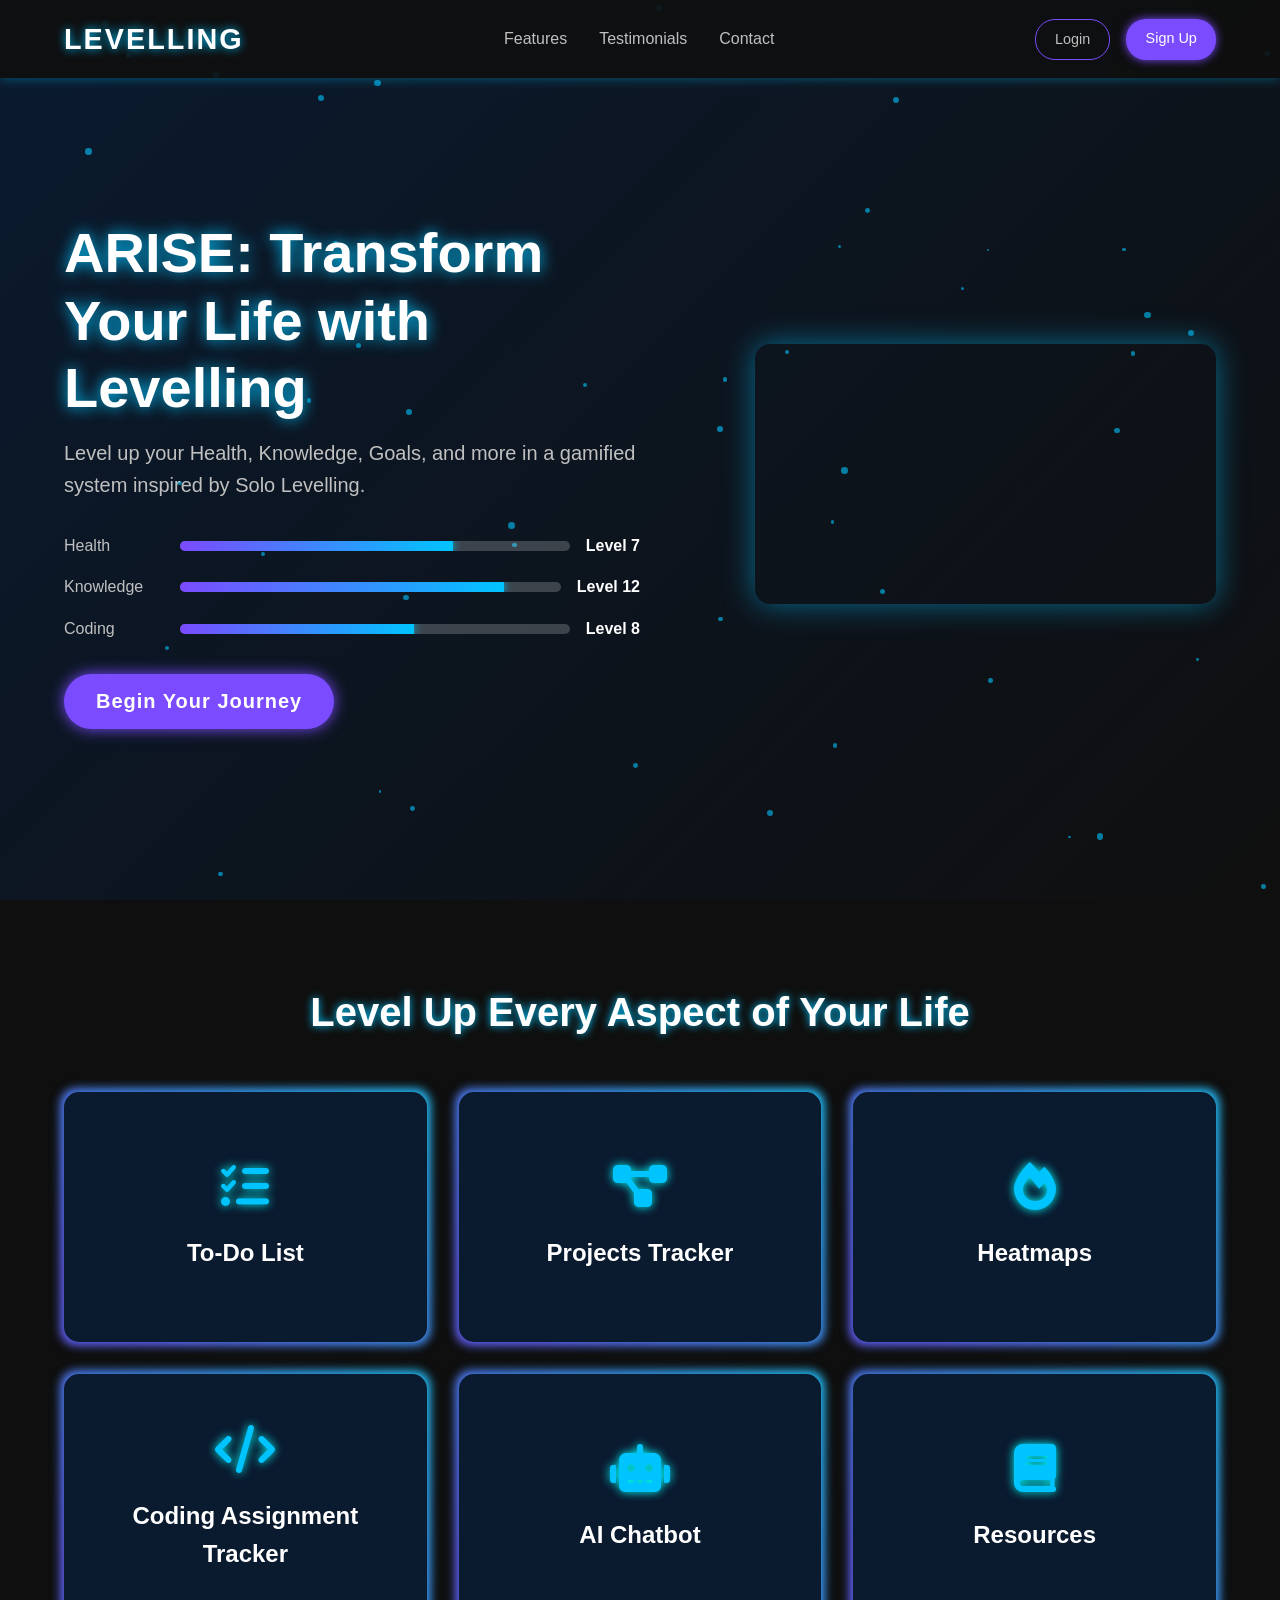
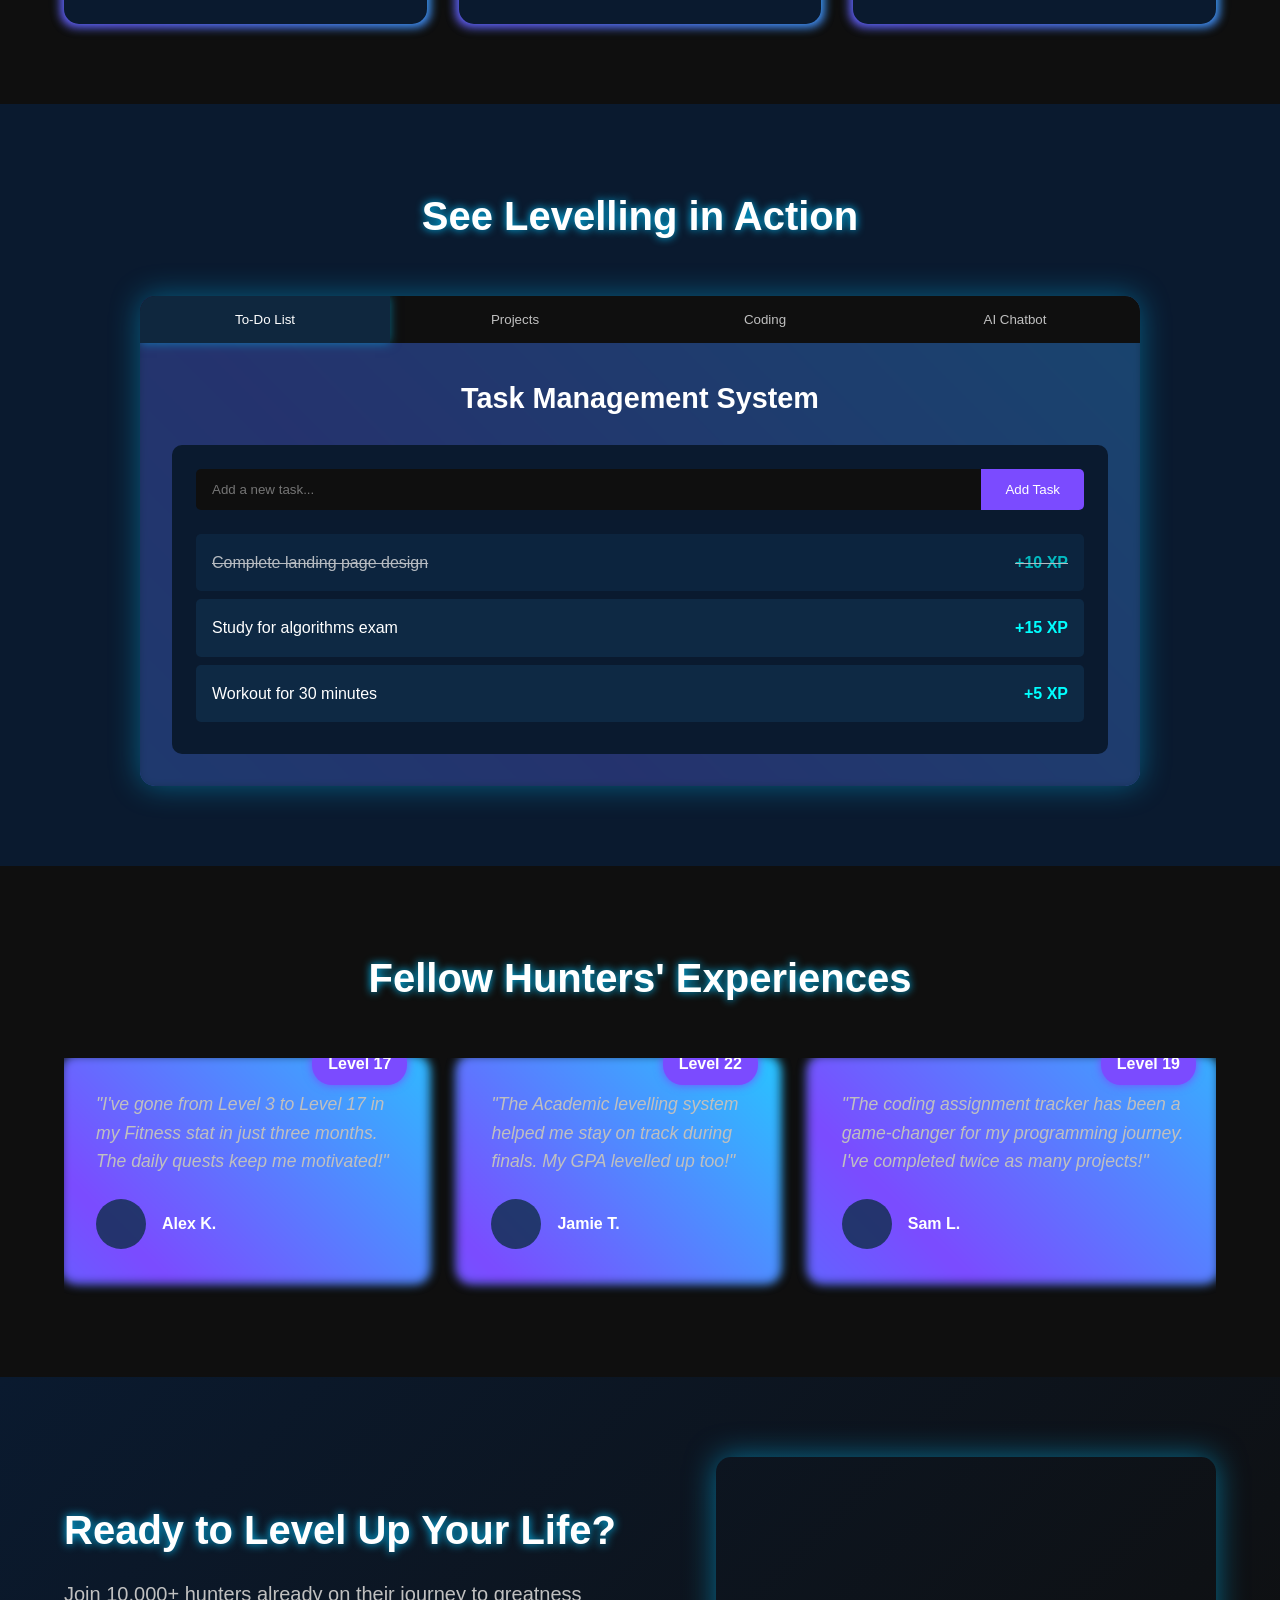
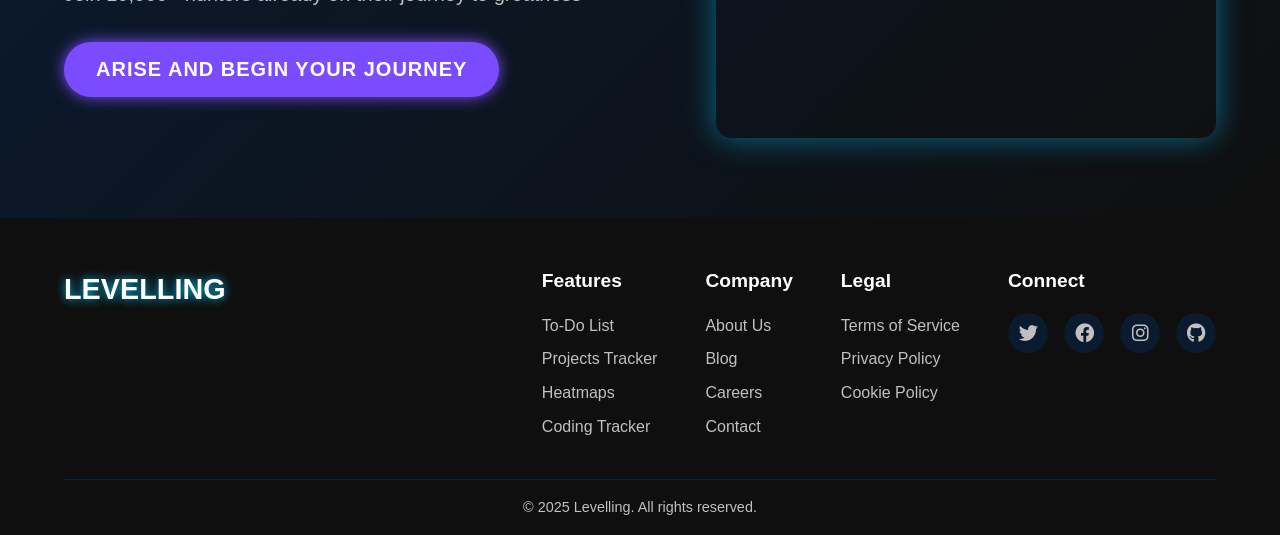
<file: index.html>
<!DOCTYPE html>
<html lang="en">
<head>
    <meta charset="UTF-8">
    <meta name="viewport" content="width=device-width, initial-scale=1.0">
    <title>Levelling - Gamified Personal Growth</title>
    <link rel="stylesheet" href="styles.css">
    <link rel="stylesheet" href="https://cdnjs.cloudflare.com/ajax/libs/font-awesome/6.0.0-beta3/css/all.min.css">
</head>
<body>
    <div class="parallax-container">
        <div class="stars"></div>
        <div class="twinkling"></div>
    </div>

    <nav class="navbar">
        <div class="logo">LEVELLING</div>
        <ul class="nav-links">
            <li><a href="#features">Features</a></li>
            <li><a href="#testimonials">Testimonials</a></li>
            <li><a href="#contact">Contact</a></li>
        </ul>
        <div class="auth-buttons">
            <a href="auth.html" class="login-btn">Login</a>
            <a href="auth.html" class="signup-btn">Sign Up</a>
        </div>
        <div class="mobile-menu-btn">
            <span></span>
            <span></span>
            <span></span>
        </div>
    </nav>

    <header class="hero">
        <div class="hero-content">
            <h1>ARISE: Transform Your Life with Levelling</h1>
            <p>Level up your Health, Knowledge, Goals, and more in a gamified system inspired by Solo Levelling.</p>
            <div class="hero-stats">
                <div class="stat">
                    <span class="stat-name">Health</span>
                    <div class="progress-bar">
                        <div class="progress" style="width: 70%"></div>
                    </div>
                    <span class="stat-level">Level 7</span>
                </div>
                <div class="stat">
                    <span class="stat-name">Knowledge</span>
                    <div class="progress-bar">
                        <div class="progress" style="width: 85%"></div>
                    </div>
                    <span class="stat-level">Level 12</span>
                </div>
                <div class="stat">
                    <span class="stat-name">Coding</span>
                    <div class="progress-bar">
                        <div class="progress" style="width: 60%"></div>
                    </div>
                    <span class="stat-level">Level 8</span>
                </div>
            </div>
            <button class="cta">Begin Your Journey</button>
        </div>
        <div class="hero-video">
            <div class="video-container">
                <iframe width="100%" height="100%" src="https://www.youtube.com/embed/XqD0oCHLIF8?autoplay=0&mute=1" frameborder="0" allow="accelerometer; autoplay; clipboard-write; encrypted-media; gyroscope; picture-in-picture" allowfullscreen></iframe>
            </div>
        </div>
    </header>

    <section id="features" class="features">
        <h2>Level Up Every Aspect of Your Life</h2>
        <div class="feature-cards">
            <div class="flip-card">
                <div class="flip-card-inner">
                    <div class="flip-card-front">
                        <i class="fas fa-tasks"></i>
                        <h3>To-Do List</h3>
                    </div>
                    <div class="flip-card-back">
                        <p>Organize your daily tasks and level up as you complete them. Earn XP for each completed task.</p>
                    </div>
                </div>
            </div>
            <div class="flip-card">
                <div class="flip-card-inner">
                    <div class="flip-card-front">
                        <i class="fas fa-project-diagram"></i>
                        <h3>Projects Tracker</h3>
                    </div>
                    <div class="flip-card-back">
                        <p>Keep track of your projects and milestones with ease. Visualize progress and deadlines.</p>
                    </div>
                </div>
            </div>
            <div class="flip-card">
                <div class="flip-card-inner">
                    <div class="flip-card-front">
                        <i class="fas fa-fire"></i>
                        <h3>Heatmaps</h3>
                    </div>
                    <div class="flip-card-back">
                        <p>Visualize your productivity and progress over time with beautiful, interactive heatmaps.</p>
                    </div>
                </div>
            </div>
            <div class="flip-card">
                <div class="flip-card-inner">
                    <div class="flip-card-front">
                        <i class="fas fa-code"></i>
                        <h3>Coding Assignment Tracker</h3>
                    </div>
                    <div class="flip-card-back">
                        <p>Track your coding assignments and improve your skills with built-in reminders and progress tracking.</p>
                    </div>
                </div>
            </div>
            <div class="flip-card">
                <div class="flip-card-inner">
                    <div class="flip-card-front">
                        <i class="fas fa-robot"></i>
                        <h3>AI Chatbot</h3>
                    </div>
                    <div class="flip-card-back">
                        <p>Get instant help and motivation from your personal AI assistant. Ask questions anytime.</p>
                    </div>
                </div>
            </div>
            <div class="flip-card">
                <div class="flip-card-inner">
                    <div class="flip-card-front">
                        <i class="fas fa-book"></i>
                        <h3>Resources</h3>
                    </div>
                    <div class="flip-card-back">
                        <p>Access curated learning materials and coding resources to accelerate your growth.</p>
                    </div>
                </div>
            </div>
        </div>
    </section>

    <section class="demo">
        <h2>See Levelling in Action</h2>
        <div class="demo-container">
            <div class="demo-tabs">
                <button class="demo-tab active" data-tab="todo">To-Do List</button>
                <button class="demo-tab" data-tab="projects">Projects</button>
                <button class="demo-tab" data-tab="coding">Coding</button>
                <button class="demo-tab" data-tab="chatbot">AI Chatbot</button>
            </div>
            <div class="demo-content">
                <div class="demo-panel active" id="todo-panel">
                    <h3>Task Management System</h3>
                    <div class="todo-demo">
                        <div class="todo-input">
                            <input type="text" placeholder="Add a new task...">
                            <button>Add Task</button>
                        </div>
                        <ul class="todo-list">
                            <li class="completed">Complete landing page design <span class="xp">+10 XP</span></li>
                            <li>Study for algorithms exam <span class="xp">+15 XP</span></li>
                            <li>Workout for 30 minutes <span class="xp">+5 XP</span></li>
                        </ul>
                    </div>
                </div>
                <div class="demo-panel" id="projects-panel">
                    <h3>Project Tracking</h3>
                    <!-- Projects content will be added by JS -->
                </div>
                <div class="demo-panel" id="coding-panel">
                    <h3>Coding Assignments</h3>
                    <!-- Coding content will be added by JS -->
                </div>
                <div class="demo-panel" id="chatbot-panel">
                    <h3>AI Assistant</h3>
                    <!-- Chatbot content will be added by JS -->
                </div>
            </div>
        </div>
    </section>

    <section id="testimonials" class="testimonials">
        <h2>Fellow Hunters' Experiences</h2>
        <div class="testimonial-cards">
            <div class="testimonial-card">
                <div class="user-level">Level 17</div>
                <p>"I've gone from Level 3 to Level 17 in my Fitness stat in just three months. The daily quests keep me motivated!"</p>
                <div class="user-info">
                    <div class="user-avatar"></div>
                    <div class="user-name">Alex K.</div>
                </div>
            </div>
            <div class="testimonial-card">
                <div class="user-level">Level 22</div>
                <p>"The Academic levelling system helped me stay on track during finals. My GPA levelled up too!"</p>
                <div class="user-info">
                    <div class="user-avatar"></div>
                    <div class="user-name">Jamie T.</div>
                </div>
            </div>
            <div class="testimonial-card">
                <div class="user-level">Level 19</div>
                <p>"The coding assignment tracker has been a game-changer for my programming journey. I've completed twice as many projects!"</p>
                <div class="user-info">
                    <div class="user-avatar"></div>
                    <div class="user-name">Sam L.</div>
                </div>
            </div>
        </div>
    </section>

    <section id="contact" class="cta-section">
        <div class="cta-container">
            <div class="cta-content">
                <h2>Ready to Level Up Your Life?</h2>
                <p>Join 10,000+ hunters already on their journey to greatness</p>
                <button class="cta">ARISE AND BEGIN YOUR JOURNEY</button>
            </div>
            <div class="cta-video">
                <div class="video-container">
                    <iframe width="100%" height="100%" src="https://www.youtube.com/embed/C0zMWogztQs?autoplay=0&mute=1" frameborder="0" allow="accelerometer; autoplay; clipboard-write; encrypted-media; gyroscope; picture-in-picture" allowfullscreen></iframe>
                </div>
            </div>
        </div>
    </section>

    <footer>
        <div class="footer-content">
            <div class="footer-logo">LEVELLING</div>
            <div class="footer-links">
                <div class="footer-column">
                    <h4>Features</h4>
                    <ul>
                        <li><a href="#">To-Do List</a></li>
                        <li><a href="#">Projects Tracker</a></li>
                        <li><a href="#">Heatmaps</a></li>
                        <li><a href="#">Coding Tracker</a></li>
                    </ul>
                </div>
                <div class="footer-column">
                    <h4>Company</h4>
                    <ul>
                        <li><a href="#">About Us</a></li>
                        <li><a href="#">Blog</a></li>
                        <li><a href="#">Careers</a></li>
                        <li><a href="#">Contact</a></li>
                    </ul>
                </div>
                <div class="footer-column">
                    <h4>Legal</h4>
                    <ul>
                        <li><a href="#">Terms of Service</a></li>
                        <li><a href="#">Privacy Policy</a></li>
                        <li><a href="#">Cookie Policy</a></li>
                    </ul>
                </div>
                <div class="footer-column">
                    <h4>Connect</h4>
                    <div class="social-icons">
                        <a href="#"><i class="fab fa-twitter"></i></a>
                        <a href="#"><i class="fab fa-facebook"></i></a>
                        <a href="#"><i class="fab fa-instagram"></i></a>
                        <a href="#"><i class="fab fa-github"></i></a>
                    </div>
                </div>
            </div>
        </div>
        <div class="footer-bottom">
            <p>&copy; 2025 Levelling. All rights reserved.</p>
        </div>
    </footer>

    <script src="script.js"></script>
</body>
</html>
</file>
<file: styles.css>
/* Color Palette */
:root {
  /* Primary Colors */
  --dark-black: #0F0F0F;
  --deep-navy: #0A1A2F;
  --electric-blue: #00C4FF;
  
  /* Secondary/Accent Colors */
  --blood-red: #D10000;
  --purple-indigo: #7B4BFF;
  --silver: #C0C0C0;
  
  /* Glow Effects */
  --cyan-glow: #00FFFF;
  --white-glow: #FFFFFF;
}

/* Base Styles */
* {
    margin: 0;
    padding: 0;
    box-sizing: border-box;
}

body {
    margin: 0;
    font-family: 'Segoe UI', Tahoma, Geneva, Verdana, sans-serif;
    background-color: var(--dark-black);
    color: var(--white-glow);
    line-height: 1.6;
    overflow-x: hidden;
}

a {
    text-decoration: none;
    color: inherit;
}

ul {
    list-style: none;
}

/* Parallax Background */
.parallax-container {
    position: fixed;
    top: 0;
    left: 0;
    width: 100%;
    height: 100%;
    z-index: -1;
}

.stars, .twinkling {
    position: absolute;
    top: 0;
    left: 0;
    width: 100%;
    height: 100%;
}

.stars {
    background: url('https://i.imgur.com/YKY28eT.png') repeat top center;
    z-index: -2;
}

.twinkling {
    background: url('https://i.imgur.com/XYMF4ca.png') repeat top center;
    z-index: -1;
    animation: move-twink-back 200s linear infinite;
}

@keyframes move-twink-back {
    from {background-position: 0 0;}
    to {background-position: -10000px 5000px;}
}

/* Navbar */
.navbar {
    display: flex;
    justify-content: space-between;
    align-items: center;
    padding: 1rem 5%;
    background-color: rgba(15, 15, 15, 0.95);
    position: fixed;
    width: 100%;
    top: 0;
    z-index: 1000;
    box-shadow: 0 2px 10px rgba(0, 196, 255, 0.3);
}

.logo {
    font-size: 1.8rem;
    font-weight: bold;
    color: var(--white-glow);
    text-shadow: 0 0 10px var(--electric-blue);
    letter-spacing: 2px;
}

.nav-links {
    display: flex;
    gap: 2rem;
}

.nav-links li a {
    color: var(--silver);
    transition: color 0.3s ease;
}

.nav-links li a:hover {
    color: var(--electric-blue);
}

.auth-buttons {
    display: flex;
    gap: 1rem;
}

.login-btn, .signup-btn {
    padding: 0.5rem 1.2rem;
    border-radius: 20px;
    font-size: 0.9rem;
    cursor: pointer;
    transition: all 0.3s ease;
    display: inline-block;
}

.login-btn {
    background: transparent;
    border: 1px solid var(--purple-indigo);
    color: var(--silver);
}

.login-btn:hover {
    background-color: rgba(123, 75, 255, 0.2);
}

.signup-btn {
    background-color: var(--purple-indigo);
    border: none;
    color: var(--white-glow);
    box-shadow: 0 0 10px var(--purple-indigo);
}

.signup-btn:hover {
    background-color: var(--electric-blue);
    box-shadow: 0 0 15px var(--electric-blue);
}

.mobile-menu-btn {
    display: none;
    flex-direction: column;
    justify-content: space-between;
    width: 30px;
    height: 21px;
    cursor: pointer;
}

.mobile-menu-btn span {
    height: 3px;
    width: 100%;
    background-color: var(--silver);
    border-radius: 3px;
    transition: all 0.3s ease;
}

/* Hero Section */
.hero {
    display: flex;
    align-items: center;
    justify-content: space-between;
    min-height: 100vh;
    padding: 5rem 5% 2rem;
    background: linear-gradient(135deg, var(--deep-navy), var(--dark-black));
    position: relative;
    overflow: hidden;
}

.hero-content {
    max-width: 50%;
    position: relative;
    z-index: 2;
}

.hero h1 {
    font-size: 3.5rem;
    color: var(--white-glow);
    text-shadow: 0 0 15px var(--electric-blue);
    margin-bottom: 1rem;
    line-height: 1.2;
}

.hero p {
    font-size: 1.25rem;
    color: var(--silver);
    margin-bottom: 2rem;
}

.hero-stats {
    margin-bottom: 2rem;
}

.stat {
    display: flex;
    align-items: center;
    margin-bottom: 1rem;
}

.stat-name {
    width: 100px;
    color: var(--silver);
}

.progress-bar {
    flex: 1;
    height: 10px;
    background-color: rgba(255, 255, 255, 0.2);
    border-radius: 5px;
    margin: 0 1rem;
    overflow: hidden;
}

.progress {
    height: 100%;
    background: linear-gradient(90deg, var(--purple-indigo), var(--electric-blue));
    box-shadow: 0 0 10px var(--electric-blue);
}

.stat-level {
    color: var(--white-glow);
    font-weight: bold;
}

.cta {
    background-color: var(--purple-indigo);
    border: none;
    padding: 1rem 2rem;
    font-size: 1.25rem;
    color: var(--white-glow);
    border-radius: 30px;
    cursor: pointer;
    box-shadow: 0 0 15px var(--purple-indigo);
    transition: background-color 0.3s ease, box-shadow 0.3s ease;
    font-weight: bold;
    letter-spacing: 1px;
}

.cta:hover {
    background-color: var(--electric-blue);
    box-shadow: 0 0 25px var(--electric-blue);
    transform: translateY(-3px);
}

.hero-video {
    width: 40%;
    position: relative;
    z-index: 2;
}

.video-container {
    position: relative;
    width: 100%;
    padding-bottom: 56.25%; /* 16:9 Aspect Ratio */
    height: 0;
    overflow: hidden;
    border-radius: 15px;
    box-shadow: 0 0 30px rgba(0, 196, 255, 0.5);
}

.video-container iframe {
    position: absolute;
    top: 0;
    left: 0;
    width: 100%;
    height: 100%;
}

/* Features Section */
.features {
    padding: 5rem 5%;
    background-color: var(--dark-black);
}

.features h2 {
    text-align: center;
    font-size: 2.5rem;
    margin-bottom: 3rem;
    color: var(--white-glow);
    text-shadow: 0 0 8px var(--electric-blue);
}

.feature-cards {
    display: grid;
    grid-template-columns: repeat(auto-fit, minmax(300px, 1fr));
    gap: 2rem;
    max-width: 1200px;
    margin: 0 auto;
}

/* Flip Cards */
.flip-card {
    background-color: transparent;
    perspective: 1000px;
    height: 250px;
}

.flip-card-inner {
    position: relative;
    width: 100%;
    height: 100%;
    text-align: center;
    transition: transform 0.8s;
    transform-style: preserve-3d;
}

.flip-card:hover .flip-card-inner {
    transform: rotateY(180deg);
}

.flip-card-front, .flip-card-back {
    position: absolute;
    width: 100%;
    height: 100%;
    -webkit-backface-visibility: hidden;
    backface-visibility: hidden;
    border-radius: 15px;
    display: flex;
    flex-direction: column;
    justify-content: center;
    align-items: center;
    padding: 2rem;
}

.flip-card-front {
    background-color: var(--deep-navy);
    color: var(--white-glow);
    box-shadow: 0 0 15px rgba(0, 196, 255, 0.3);
}

.flip-card-back {
    background-color: var(--deep-navy);
    color: var(--silver);
    transform: rotateY(180deg);
    box-shadow: 0 0 15px rgba(123, 75, 255, 0.3);
}

.flip-card-front i {
    font-size: 3rem;
    color: var(--electric-blue);
    margin-bottom: 1.5rem;
    text-shadow: 0 0 10px var(--cyan-glow);
}

.flip-card-front h3 {
    color: var(--white-glow);
    font-size: 1.5rem;
}

.flip-card-back p {
    font-size: 1.1rem;
}

/* Demo Section */
.demo {
    padding: 5rem 5%;
    background-color: var(--deep-navy);
}

.demo h2 {
    text-align: center;
    font-size: 2.5rem;
    margin-bottom: 3rem;
    color: var(--white-glow);
    text-shadow: 0 0 8px var(--electric-blue);
}

.demo-container {
    max-width: 1000px;
    margin: 0 auto;
    background-color: rgba(15, 45, 74, 0.8);
    border-radius: 15px;
    overflow: hidden;
    box-shadow: 0 0 30px rgba(0, 196, 255, 0.4);
}

.demo-tabs {
    display: flex;
    background-color: var(--dark-black);
    flex-wrap: wrap;
}

.demo-tab {
    padding: 1rem 2rem;
    background: none;
    border: none;
    color: var(--silver);
    cursor: pointer;
    transition: all 0.3s ease;
    flex: 1;
    text-align: center;
    min-width: 120px;
}

.demo-tab.active {
    background-color: rgba(15, 45, 74, 0.8);
    color: var(--white-glow);
    box-shadow: 0 0 10px rgba(0, 196, 255, 0.5);
}

.demo-tab:hover:not(.active) {
    background-color: var(--deep-navy);
    color: var(--silver);
}

.demo-content {
    padding: 2rem;
}

.demo-panel {
    display: none;
}

.demo-panel.active {
    display: block;
    animation: fadeIn 0.5s ease;
}

@keyframes fadeIn {
    from { opacity: 0; }
    to { opacity: 1; }
}

.demo-panel h3 {
    color: var(--white-glow);
    margin-bottom: 1.5rem;
    font-size: 1.8rem;
    text-align: center;
}

.todo-demo {
    background-color: var(--deep-navy);
    border-radius: 10px;
    padding: 1.5rem;
}

.todo-input {
    display: flex;
    margin-bottom: 1.5rem;
}

.todo-input input {
    flex: 1;
    padding: 0.8rem 1rem;
    border: none;
    background-color: var(--dark-black);
    color: var(--silver);
    border-radius: 5px 0 0 5px;
}

.todo-input button {
    padding: 0.8rem 1.5rem;
    background-color: var(--purple-indigo);
    color: var(--white-glow);
    border: none;
    border-radius: 0 5px 5px 0;
    cursor: pointer;
}

.todo-list li {
    padding: 1rem;
    background-color: rgba(15, 45, 74, 0.8);
    margin-bottom: 0.5rem;
    border-radius: 5px;
    display: flex;
    justify-content: space-between;
    align-items: center;
}

.todo-list li.completed {
    text-decoration: line-through;
    opacity: 0.7;
}

.xp {
    color: var(--cyan-glow);
    font-weight: bold;
}

/* Testimonials Section */
.testimonials {
    padding: 5rem 5%;
    background-color: var(--dark-black);
}

.testimonials h2 {
    text-align: center;
    font-size: 2.5rem;
    margin-bottom: 3rem;
    color: var(--white-glow);
    text-shadow: 0 0 8px var(--electric-blue);
}

.testimonial-cards {
    display: flex;
    gap: 2rem;
    max-width: 1200px;
    margin: 0 auto;
    overflow-x: auto;
    padding-bottom: 1rem;
}

.testimonial-card {
    background: var(--deep-navy);
    border-radius: 15px;
    padding: 2rem;
    box-shadow: 0 0 15px rgba(0, 196, 255, 0.3);
    min-width: 300px;
    position: relative;
}

.user-level {
    position: absolute;
    top: -15px;
    right: 20px;
    background-color: var(--purple-indigo);
    color: var(--white-glow);
    padding: 0.5rem 1rem;
    border-radius: 20px;
    font-weight: bold;
    box-shadow: 0 0 10px var(--purple-indigo);
}

.testimonial-card p {
    color: var(--silver);
    font-style: italic;
    margin-bottom: 1.5rem;
    font-size: 1.1rem;
}

.user-info {
    display: flex;
    align-items: center;
}

.user-avatar {
    width: 50px;
    height: 50px;
    border-radius: 50%;
    background-color: rgba(15, 45, 74, 0.8);
    margin-right: 1rem;
}

.user-name {
    color: var(--white-glow);
    font-weight: bold;
}

/* CTA Section */
.cta-section {
    padding: 5rem 5%;
    background: linear-gradient(135deg, var(--deep-navy), var(--dark-black));
}

.cta-container {
    display: flex;
    align-items: center;
    justify-content: space-between;
    max-width: 1200px;
    margin: 0 auto;
    gap: 2rem;
}

.cta-content {
    flex: 1;
}

.cta-section h2 {
    font-size: 2.5rem;
    color: var(--white-glow);
    margin-bottom: 1rem;
    text-shadow: 0 0 10px var(--electric-blue);
}

.cta-section p {
    font-size: 1.25rem;
    color: var(--silver);
    margin-bottom: 2rem;
}

.cta-video {
    flex: 1;
    max-width: 500px;
}

/* Footer */
footer {
    background-color: var(--dark-black);
    padding: 3rem 5% 1rem;
}

.footer-content {
    display: flex;
    flex-wrap: wrap;
    justify-content: space-between;
    margin-bottom: 2rem;
}

.footer-logo {
    font-size: 1.8rem;
    font-weight: bold;
    color: var(--white-glow);
    text-shadow: 0 0 10px var(--electric-blue);
    margin-bottom: 1rem;
}

.footer-links {
    display: flex;
    flex-wrap: wrap;
    gap: 3rem;
}

.footer-column h4 {
    color: var(--white-glow);
    margin-bottom: 1rem;
    font-size: 1.2rem;
}

.footer-column ul li {
    margin-bottom: 0.5rem;
}

.footer-column ul li a {
    color: var(--silver);
    transition: color 0.3s ease;
}

.footer-column ul li a:hover {
    color: var(--electric-blue);
}

.social-icons {
    display: flex;
    gap: 1rem;
}

.social-icons a {
    display: flex;
    align-items: center;
    justify-content: center;
    width: 40px;
    height: 40px;
    background-color: var(--deep-navy);
    border-radius: 50%;
    transition: all 0.3s ease;
}

.social-icons a:hover {
    background-color: var(--purple-indigo);
    transform: translateY(-3px);
    box-shadow: 0 0 10px var(--electric-blue);
}

.social-icons i {
    font-size: 1.2rem;
    color: var(--silver);
}

.footer-bottom {
    text-align: center;
    padding-top: 1rem;
    border-top: 1px solid rgba(15, 45, 74, 0.8);
    color: var(--silver);
    font-size: 0.9rem;
}

/* Chat interface */
.chat-interface {
    display: flex;
    flex-direction: column;
    height: 300px;
    background-color: var(--deep-navy);
    border-radius: 10px;
    overflow: hidden;
}

.chat-messages {
    flex: 1;
    padding: 1rem;
    overflow-y: auto;
    display: flex;
    flex-direction: column;
}

.message {
    max-width: 80%;
    padding: 0.8rem 1rem;
    margin-bottom: 0.8rem;
    border-radius: 10px;
}

.message.user {
    align-self: flex-end;
    background-color: var(--purple-indigo);
    color: var(--white-glow);
    border-radius: 10px 10px 0 10px;
}

.message.bot {
    align-self: flex-start;
    background-color: rgba(15, 45, 74, 0.8);
    color: var(--silver);
    border-radius: 10px 10px 10px 0;
}

.chat-input {
    display: flex;
    padding: 0.8rem;
    background-color: var(--dark-black);
}

.chat-input input {
    flex: 1;
    padding: 0.8rem;
    border: none;
    background-color: var(--deep-navy);
    color: var(--silver);
    border-radius: 5px 0 0 5px;
}

.chat-input button {
    padding: 0.8rem 1.2rem;
    background-color: var(--purple-indigo);
    color: var(--white-glow);
    border: none;
    border-radius: 0 5px 5px 0;
    cursor: pointer;
}

/* Heatmap */
.heatmap-demo {
    margin-top: 1.5rem;
}

.heatmap-demo h4 {
    margin-bottom: 1rem;
    color: var(--white-glow);
}

.heatmap-grid {
    display: grid;
    grid-template-columns: repeat(12, 1fr);
    grid-template-rows: repeat(7, 1fr);
    gap: 4px;
    margin-bottom: 1rem;
}

.heatmap-cell {
    width: 100%;
    aspect-ratio: 1;
    border-radius: 2px;
}

.intensity-0 {
    background-color: var(--dark-black);
}

.intensity-1 {
    background-color: var(--deep-navy);
}

.intensity-2 {
    background-color: rgba(15, 45, 74, 0.8);
}

.intensity-3 {
    background-color: var(--purple-indigo);
}

.intensity-4 {
    background-color: var(--electric-blue);
}

.heatmap-legend {
    display: flex;
    justify-content: center;
    gap: 1rem;
    flex-wrap: wrap;
}

.legend-item {
    display: flex;
    align-items: center;
    font-size: 0.8rem;
    color: var(--silver);
}

.legend-color {
    width: 12px;
    height: 12px;
    margin-right: 5px;
    border-radius: 2px;
}

/* Projects demo */
.projects-demo {
    display: flex;
    flex-direction: column;
    gap: 1rem;
    margin-top: 1.5rem;
}

.project-card {
    background-color: var(--deep-navy);
    border-radius: 10px;
    padding: 1.5rem;
}

.project-card h4 {
    color: var(--white-glow);
    margin-bottom: 1rem;
}

.project-progress {
    display: flex;
    align-items: center;
    gap: 1rem;
    margin-bottom: 1rem;
}

.project-progress .progress-bar {
    flex: 1;
}

.project-details {
    display: flex;
    justify-content: space-between;
    color: var(--silver);
    font-size: 0.9rem;
}

.days-left {
    color: var(--cyan-glow);
}

/* Level notification */
.level-notification {
    position: fixed;
    top: 20px;
    right: 20px;
    background-color: var(--purple-indigo);
    color: var(--white-glow);
    padding: 1rem;
    border-radius: 10px;
    z-index: 1000;
    transform: translateX(150%);
    transition: transform 0.3s ease;
    box-shadow: 0 0 15px rgba(123, 75, 255, 0.7);
}

.level-notification.show {
    transform: translateX(0);
}

/* Magic effect */
.magic-effect {
    position: absolute;
    border-radius: 5px;
    pointer-events: none;
    z-index: 999;
    background: radial-gradient(circle, rgba(0, 196, 255, 0.5) 0%, rgba(0, 196, 255, 0) 70%);
    animation: magic-pulse 1s ease-out;
}

@keyframes magic-pulse {
    0% {
        transform: scale(0.95);
        opacity: 0.7;
    }
    50% {
        transform: scale(1.05);
        opacity: 0.3;
    }
    100% {
        transform: scale(1.2);
        opacity: 0;
    }
}

/* Particle animation */
.particle {
    position: absolute;
    background-color: rgba(0, 196, 255, 0.6);
    border-radius: 50%;
    pointer-events: none;
    z-index: 1;
    animation: float linear infinite;
}

@keyframes float {
    0% {
        transform: translateY(0) translateX(0);
        opacity: 0;
    }
    10% {
        opacity: 0.8;
    }
    90% {
        opacity: 0.5;
    }
    100% {
        transform: translateY(-100vh) translateX(20px);
        opacity: 0;
    }
}

/* Button pulse animation */
.pulse {
    animation: button-pulse 1s;
}

@keyframes button-pulse {
    0% {
        transform: scale(1);
    }
    50% {
        transform: scale(1.05);
    }
    100% {
        transform: scale(1);
    }
}

/* Floating animation for elements */
.float {
    animation: floating 3s ease-in-out infinite;
}

@keyframes floating {
    0% {
        transform: translateY(0px);
    }
    50% {
        transform: translateY(-10px);
    }
    100% {
        transform: translateY(0px);
    }
}

/* Glowing border animation */
.glow-border {
    position: relative;
}

.glow-border::after {
    content: '';
    position: absolute;
    top: -3px;
    left: -3px;
    right: -3px;
    bottom: -3px;
    border-radius: 15px;
    background: linear-gradient(45deg, var(--electric-blue), var(--purple-indigo), var(--cyan-glow), var(--electric-blue));
    background-size: 400% 400%;
    z-index: -1;
    filter: blur(5px);
    animation: glowing 10s ease-in-out infinite;
}

@keyframes glowing {
    0% {
        background-position: 0% 50%;
    }
    50% {
        background-position: 100% 50%;
    }
    100% {
        background-position: 0% 50%;
    }
}

/* Mobile and Tablet Responsiveness */
@media (max-width: 1024px) {
    .hero {
        flex-direction: column;
        text-align: center;
        padding-top: 6rem;
    }
    
    .hero-content {
        max-width: 100%;
        margin-bottom: 3rem;
    }
    
    .hero-video {
        width: 80%;
    }
    
    .stat {
        justify-content: center;
    }
    
    .cta-container {
        flex-direction: column;
    }
    
    .cta-content {
        text-align: center;
    }
    
    .cta-video {
        max-width: 100%;
    }
}

@media (max-width: 768px) {
    .navbar {
        padding: 1rem;
    }
    
    .nav-links, .auth-buttons {
        display: none;
    }
    
    .mobile-menu-btn {
        display: flex;
    }
    
    .nav-links.active {
        display: flex;
        flex-direction: column;
        position: absolute;
        top: 60px;
        left: 0;
        width: 100%;
        background-color: var(--dark-black);
        padding: 1rem;
        z-index: 1000;
        gap: 1rem;
    }
    
    .auth-buttons.active {
        display: flex;
        flex-direction: column;
        width: 100%;
        gap: 0.5rem;
        margin-top: 1rem;
    }
    
    .demo-tab {
        padding: 0.8rem 1rem;
        font-size: 0.9rem;
    }
    
    .testimonial-cards {
        flex-direction: column;
        align-items: center;
    }
    
    .testimonial-card {
        width: 100%;
    }
    
    .footer-content {
        flex-direction: column;
    }
    
    .footer-links {
        flex-direction: column;
        gap: 2rem;
    }
    
    .feature-cards {
        grid-template-columns: 1fr;
    }
}

@media (max-width: 480px) {
    .hero h1 {
        font-size: 2.5rem;
    }
    
    .hero p {
        font-size: 1rem;
    }
    
    .features h2, .demo h2, .testimonials h2, .cta-section h2 {
        font-size: 2rem;
    }
    
    .cta {
        padding: 0.8rem 1.5rem;
        font-size: 1rem;
    }
    
    .demo-tabs {
        flex-direction: column;
    }
    
    .demo-tab {
        border-bottom: 1px solid rgba(15, 45, 74, 0.8);
    }
}
</file>
